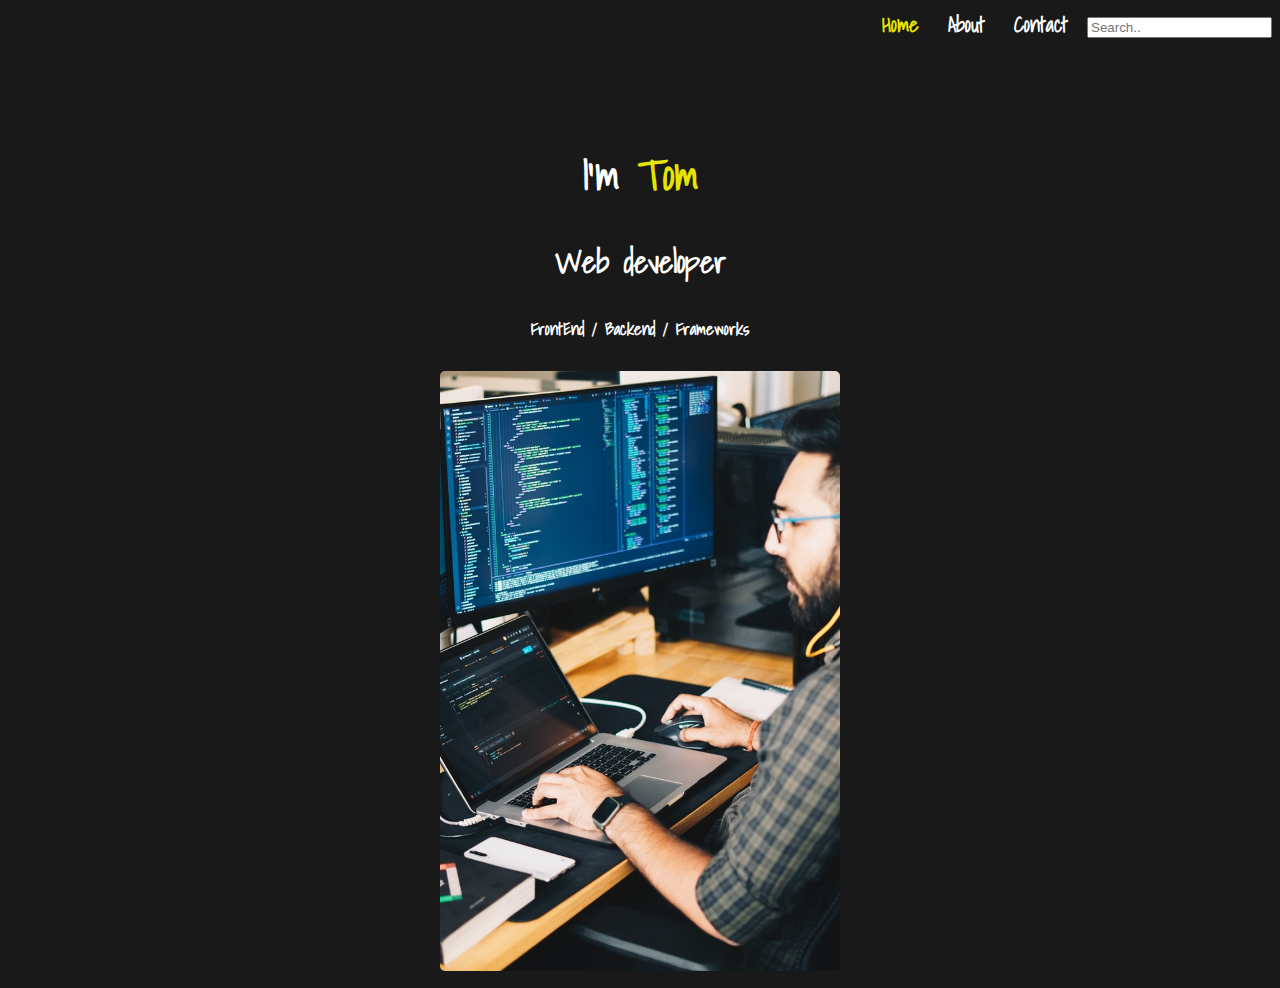
<file: index.html>
<!DOCTYPE html>
<html lang="en" dir="ltr">

<head>
    <meta charset="utf-8">
    <title>Landing Page</title>
    <link rel="stylesheet" href="css/custom.css">
    <link rel="preconnect" href="https://fonts.gstatic.com">
    <link rel="preconnect" href="https://fonts.gstatic.com">
    <link href="https://fonts.googleapis.com/css2?family=Roboto:ital,wght@0,100;0,300;0,700;1,100;1,300;1,500&family=Shadows+Into+Light&display=swap" rel="stylesheet">
</head>

<body>
    <nav>
        <div class="main-nav">
            <a href="#" class="active">Home</a>
            <a href="about.html">About</a>
            <a href="contact.html">Contact</a>
            <input type="text" placeholder="Search..">
        </div>
    </nav>
    <div class="main-content">
        <div class="tom-description">
            <h1>I'm <span class="tom-name">Tom</span></h1>
            <h2>Web developer</h2>
            <h5>FrontEnd / Backend / Frameworks</h5>
        </div>
        <div class="tom-picture">
            <img id="myImg" src="img/tom.jpg" alt="Tom's picture">
        </div>
    </div>
    <footer>
    </footer>
    <script src="js/scripts.js"></script>
</body>

</html>
</file>
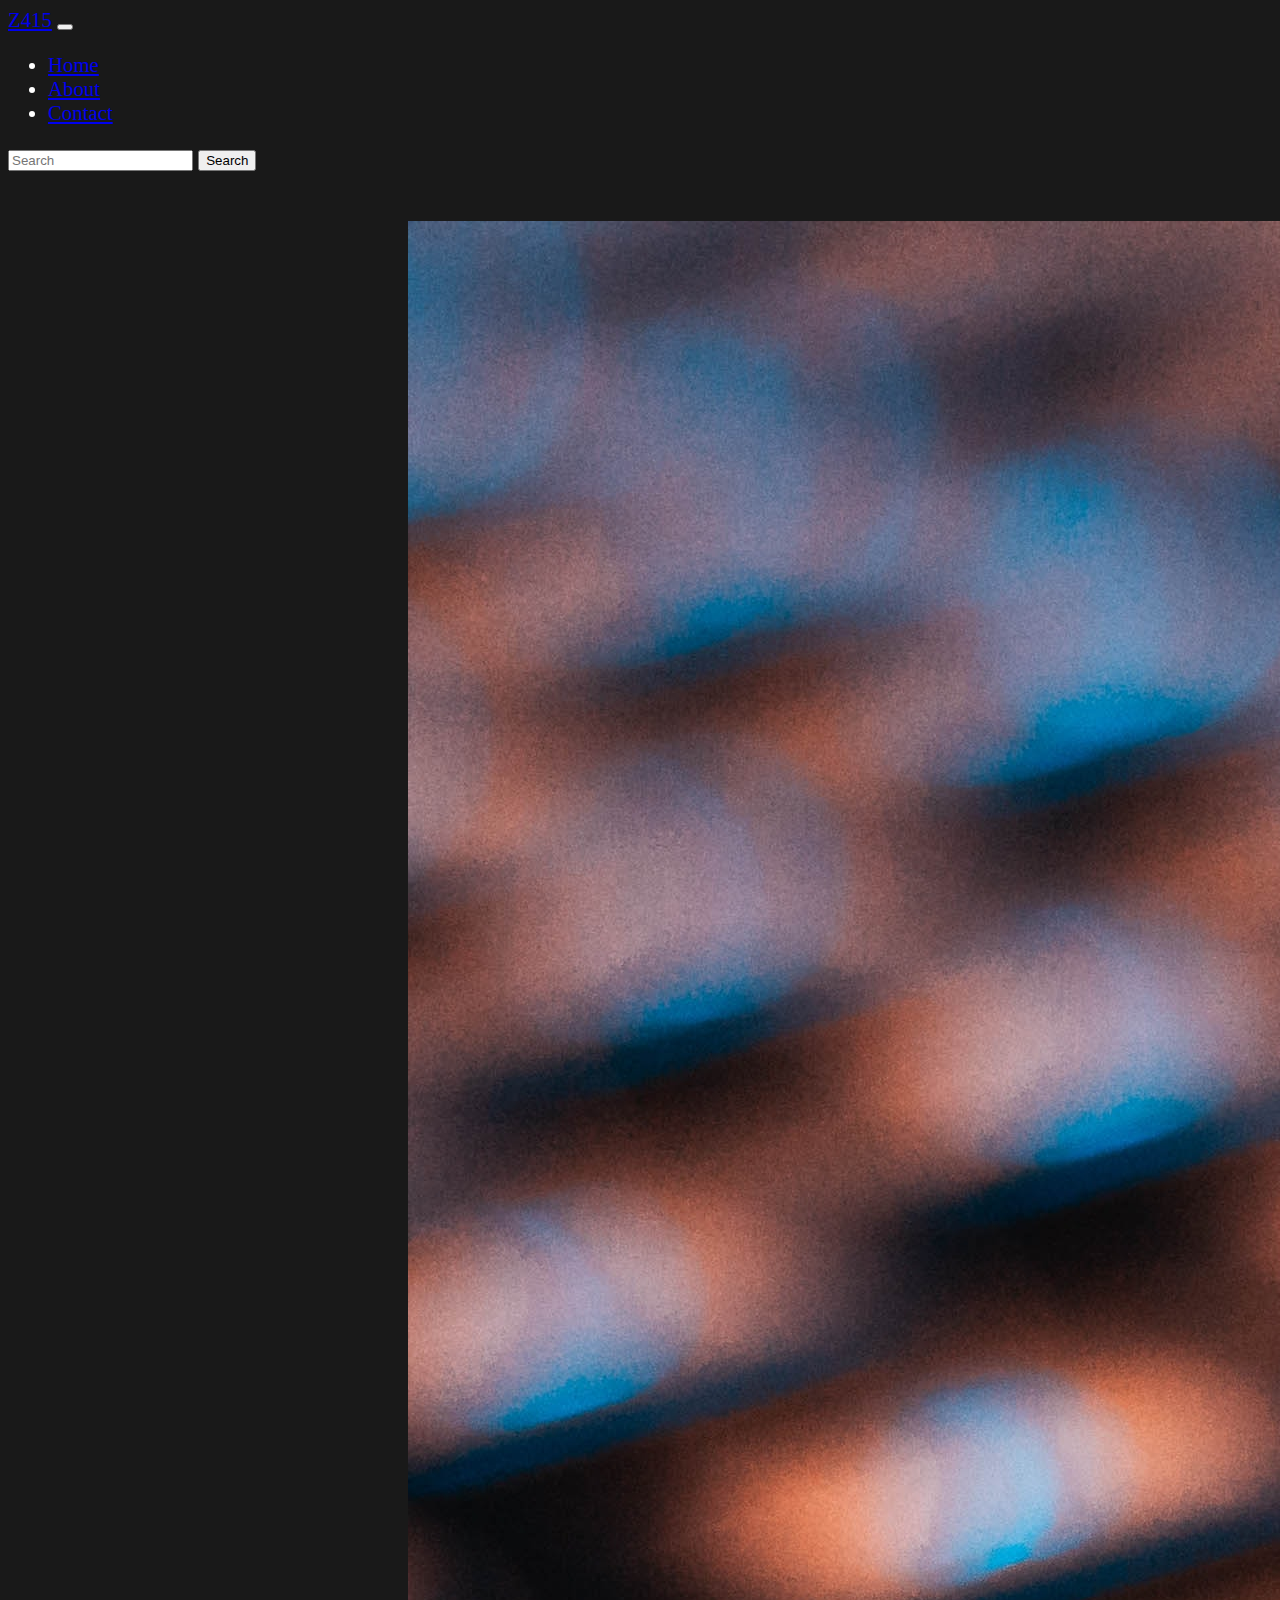
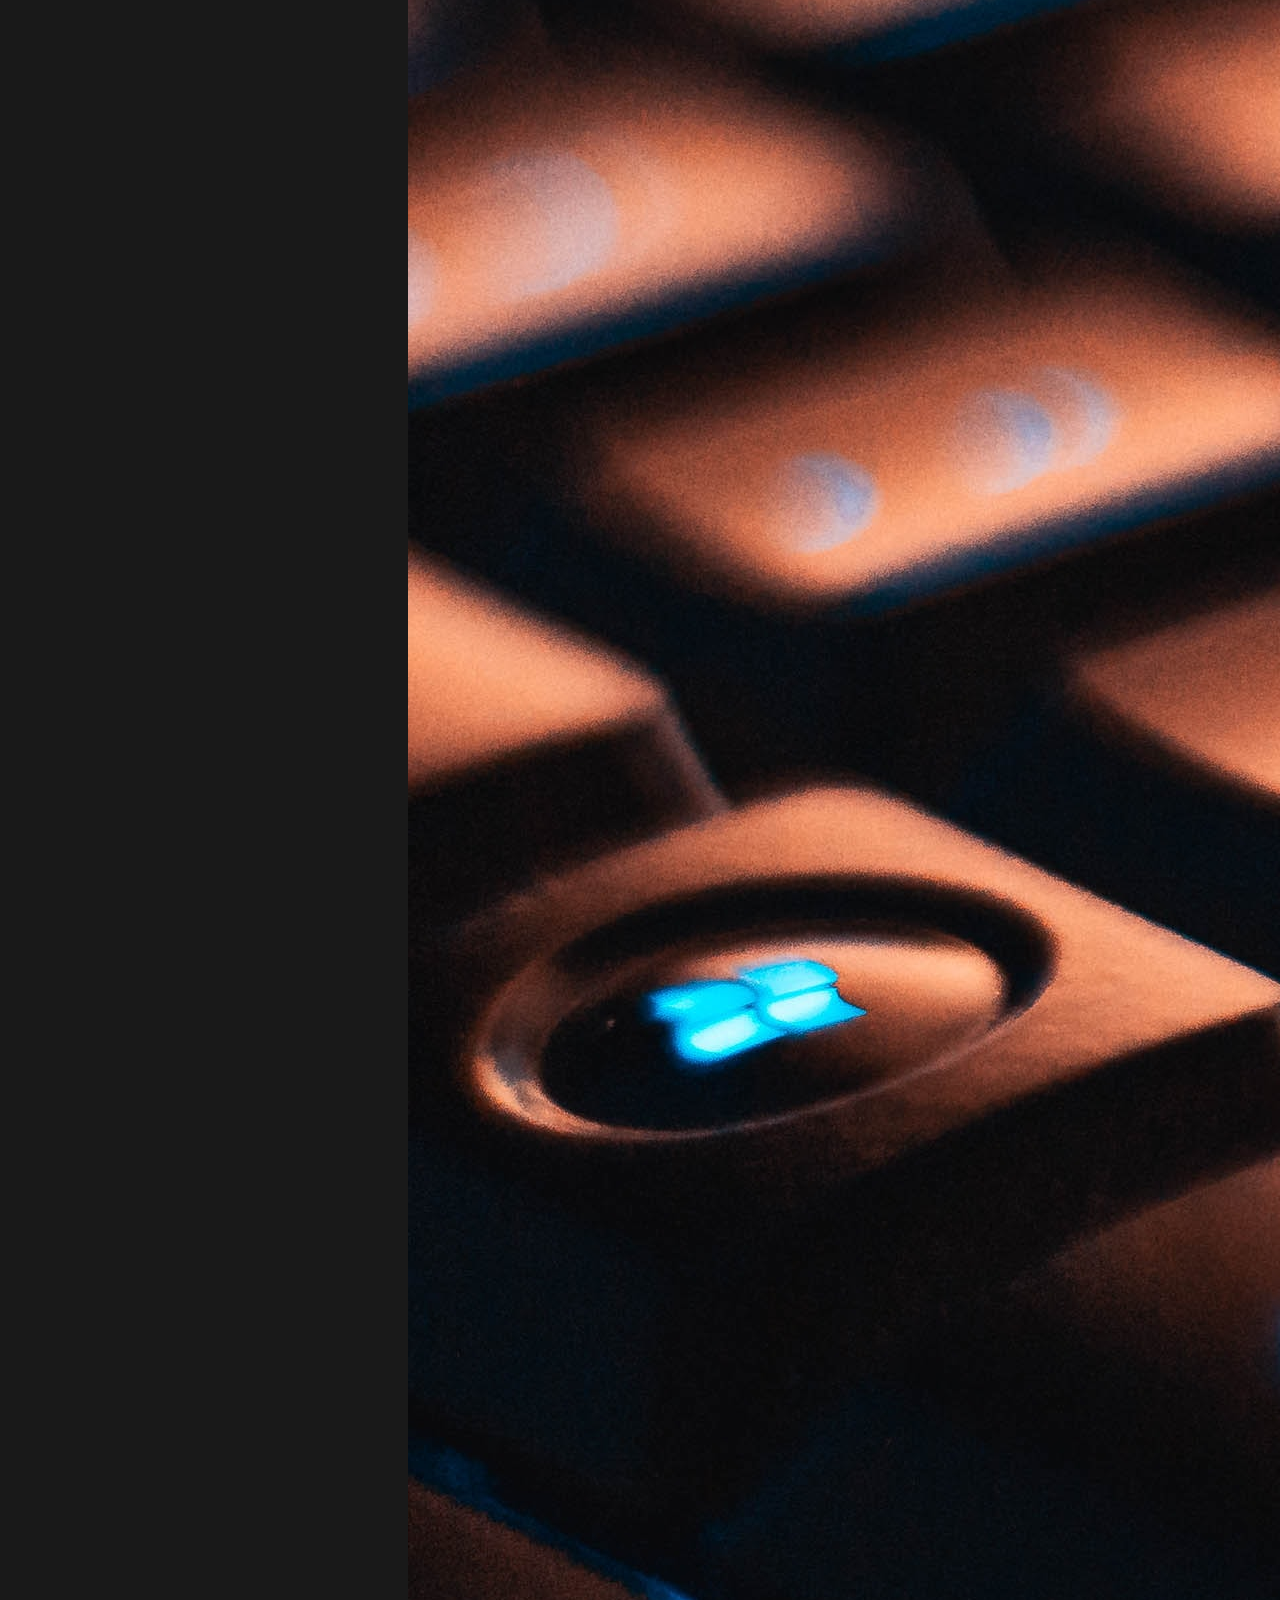
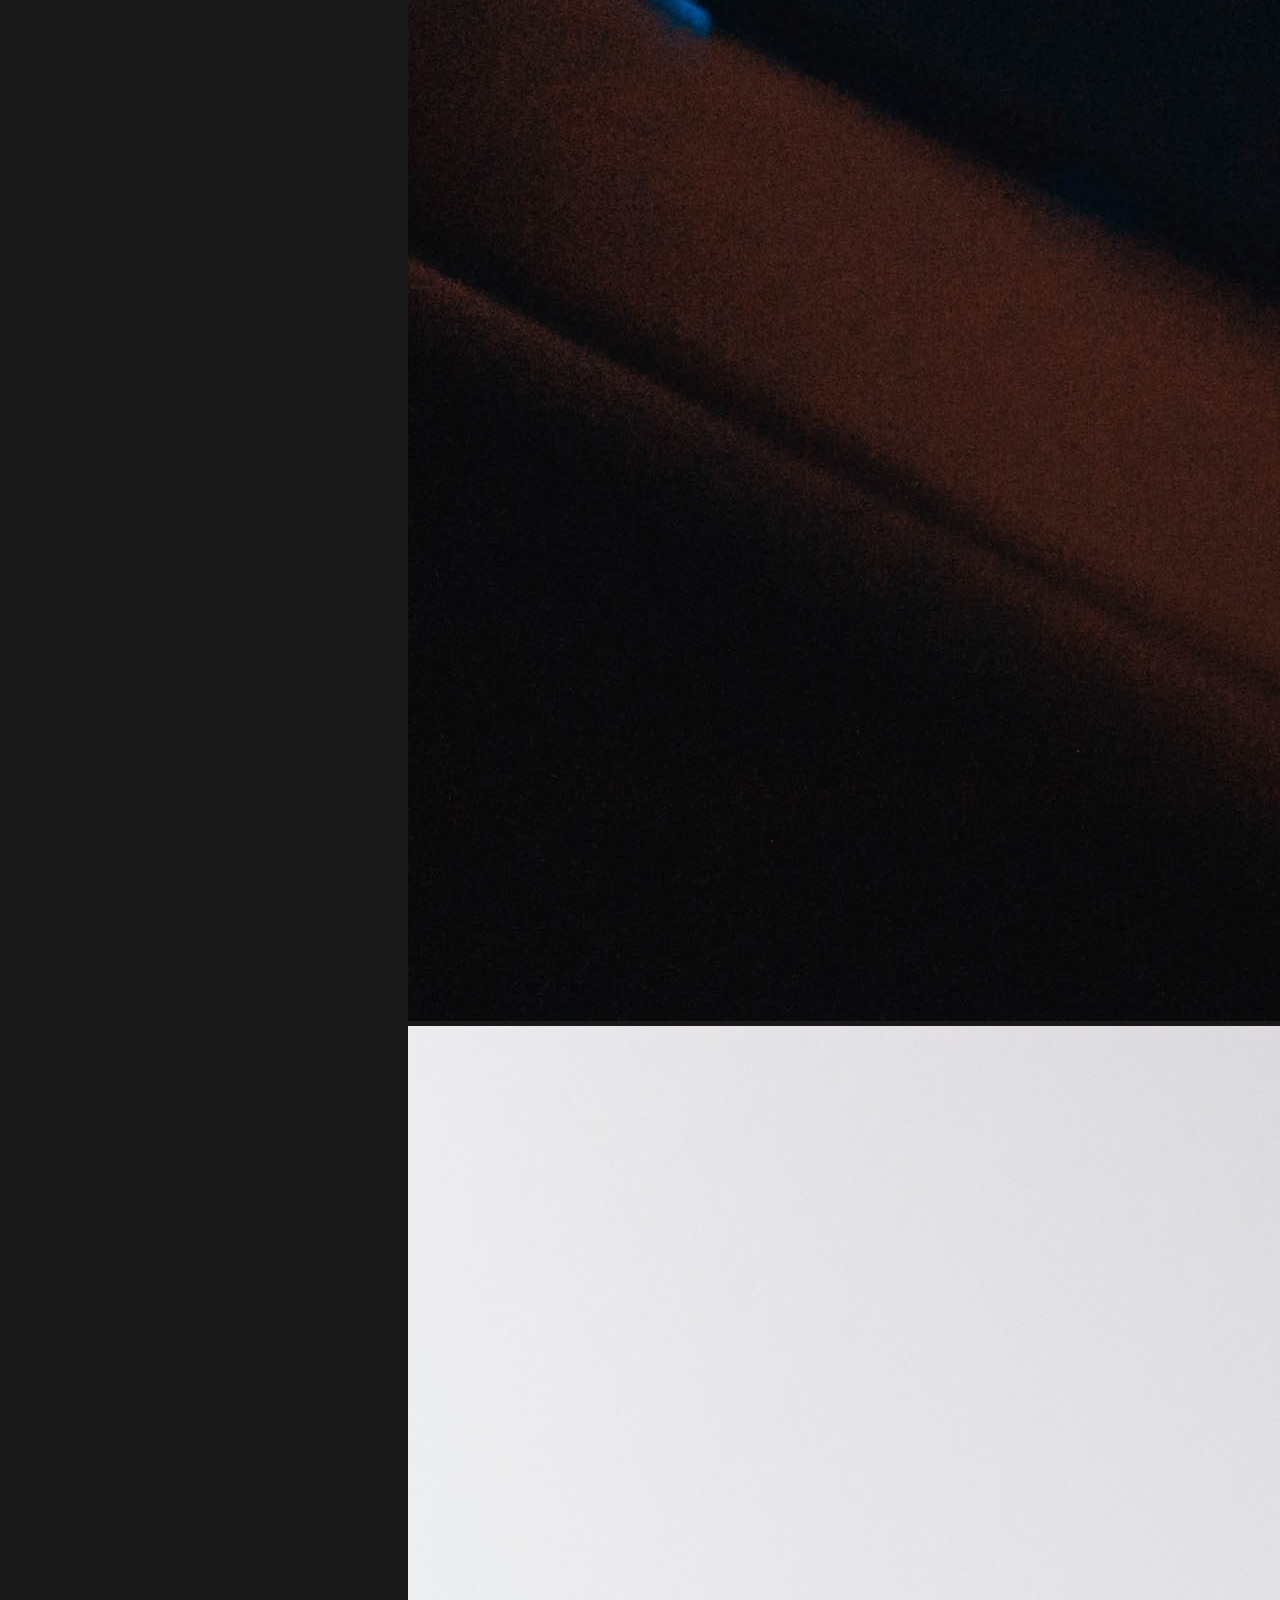
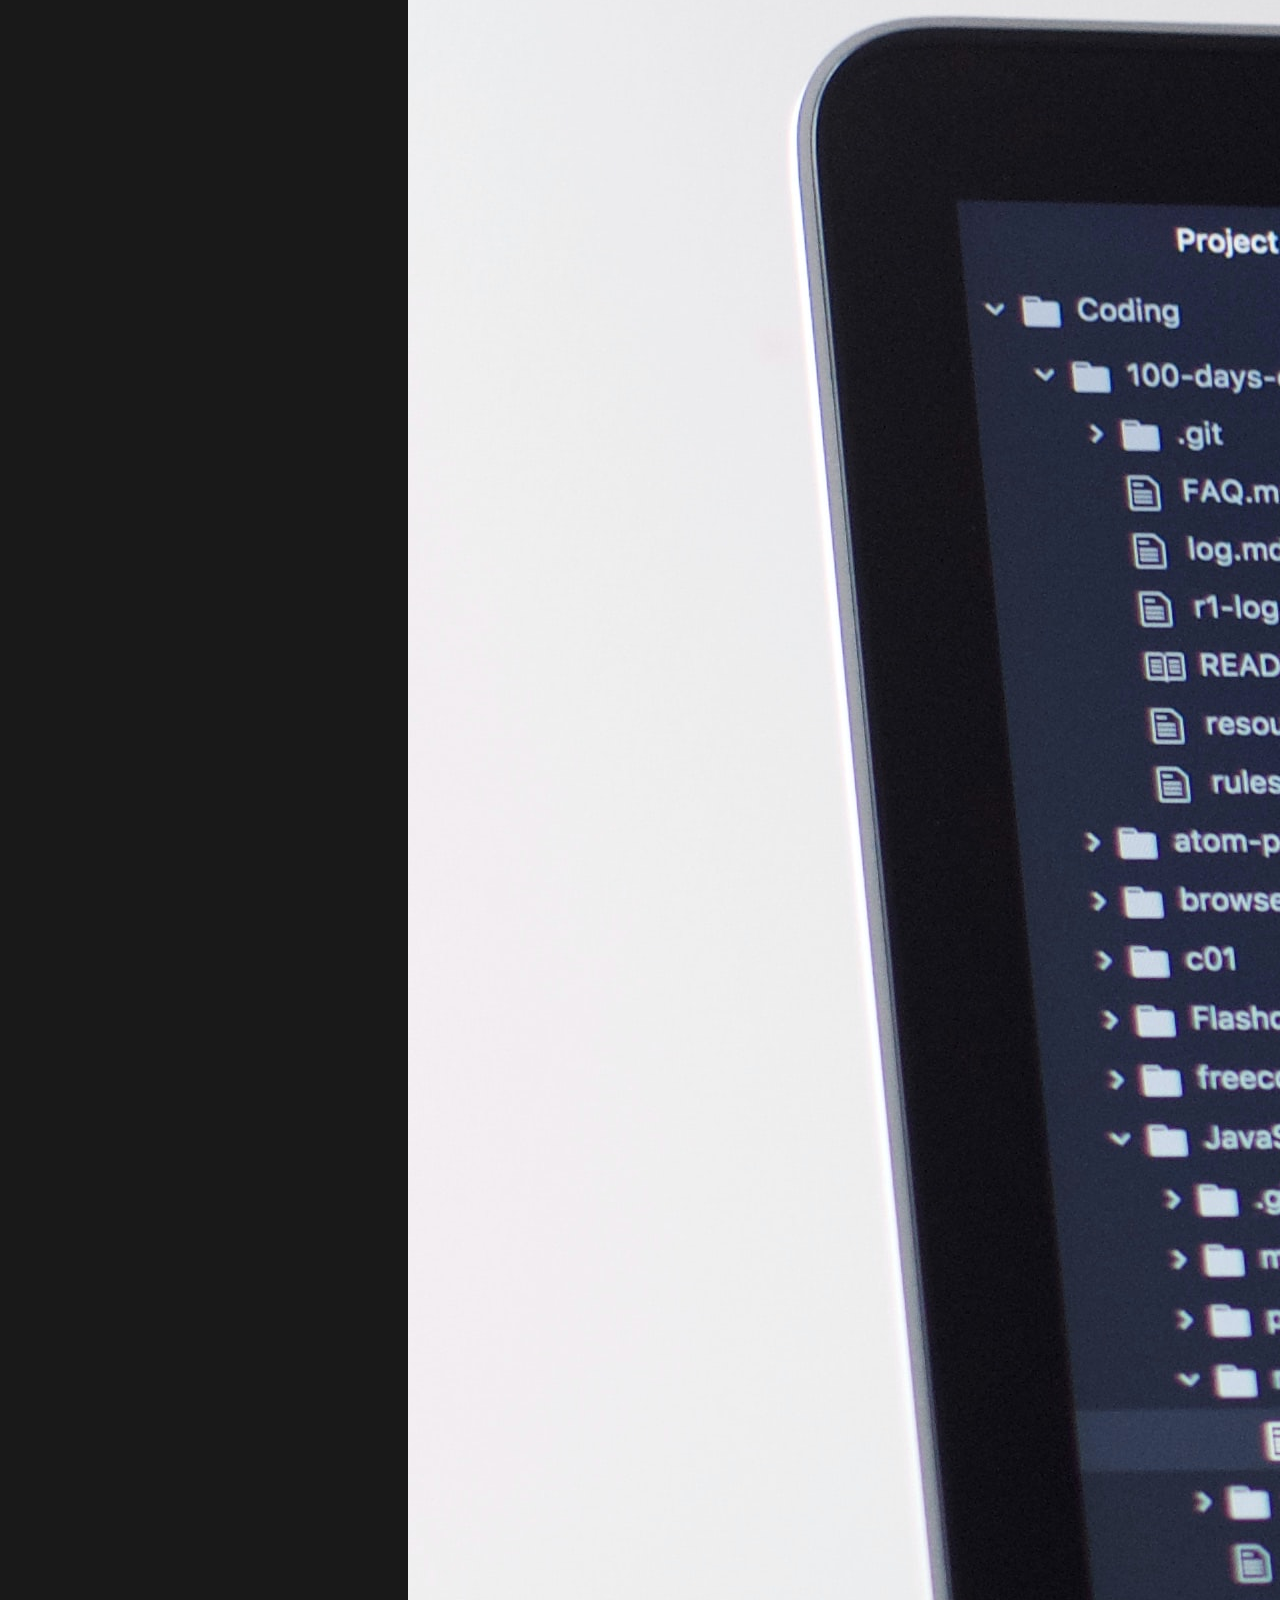
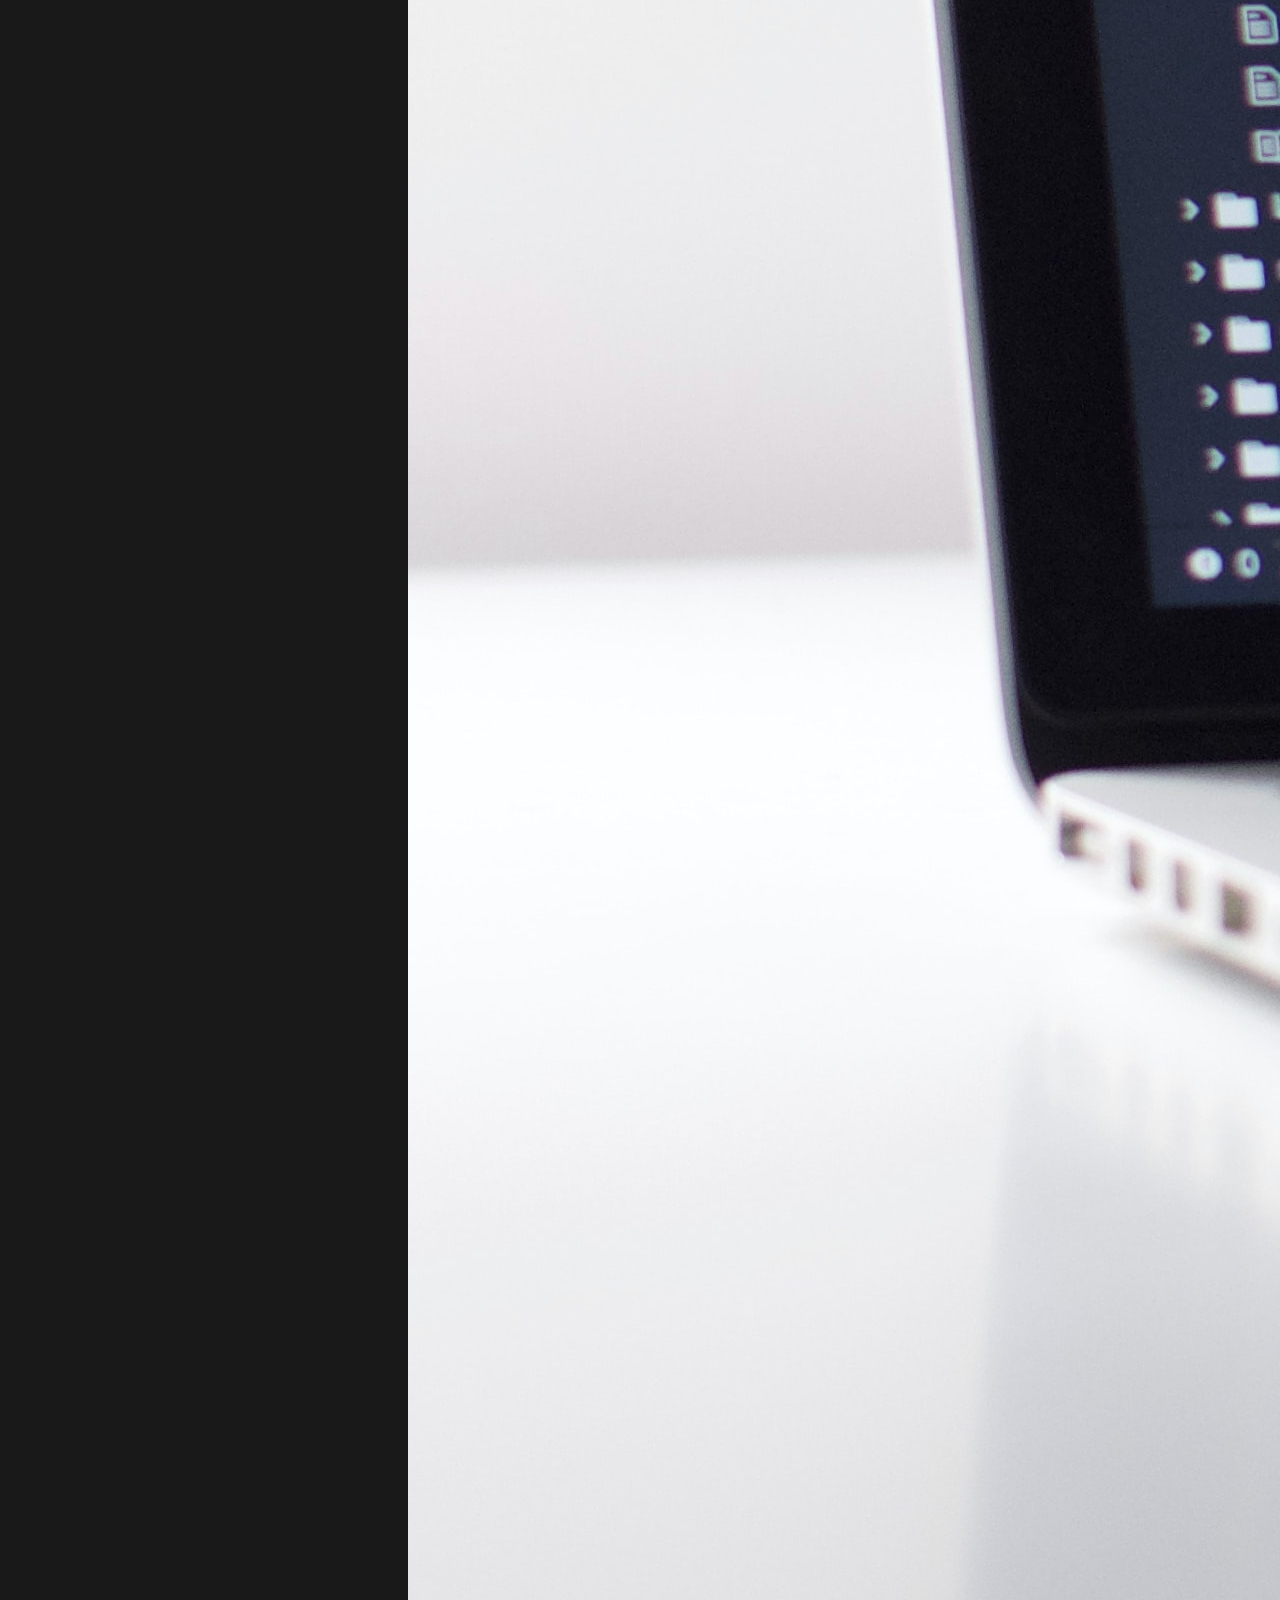
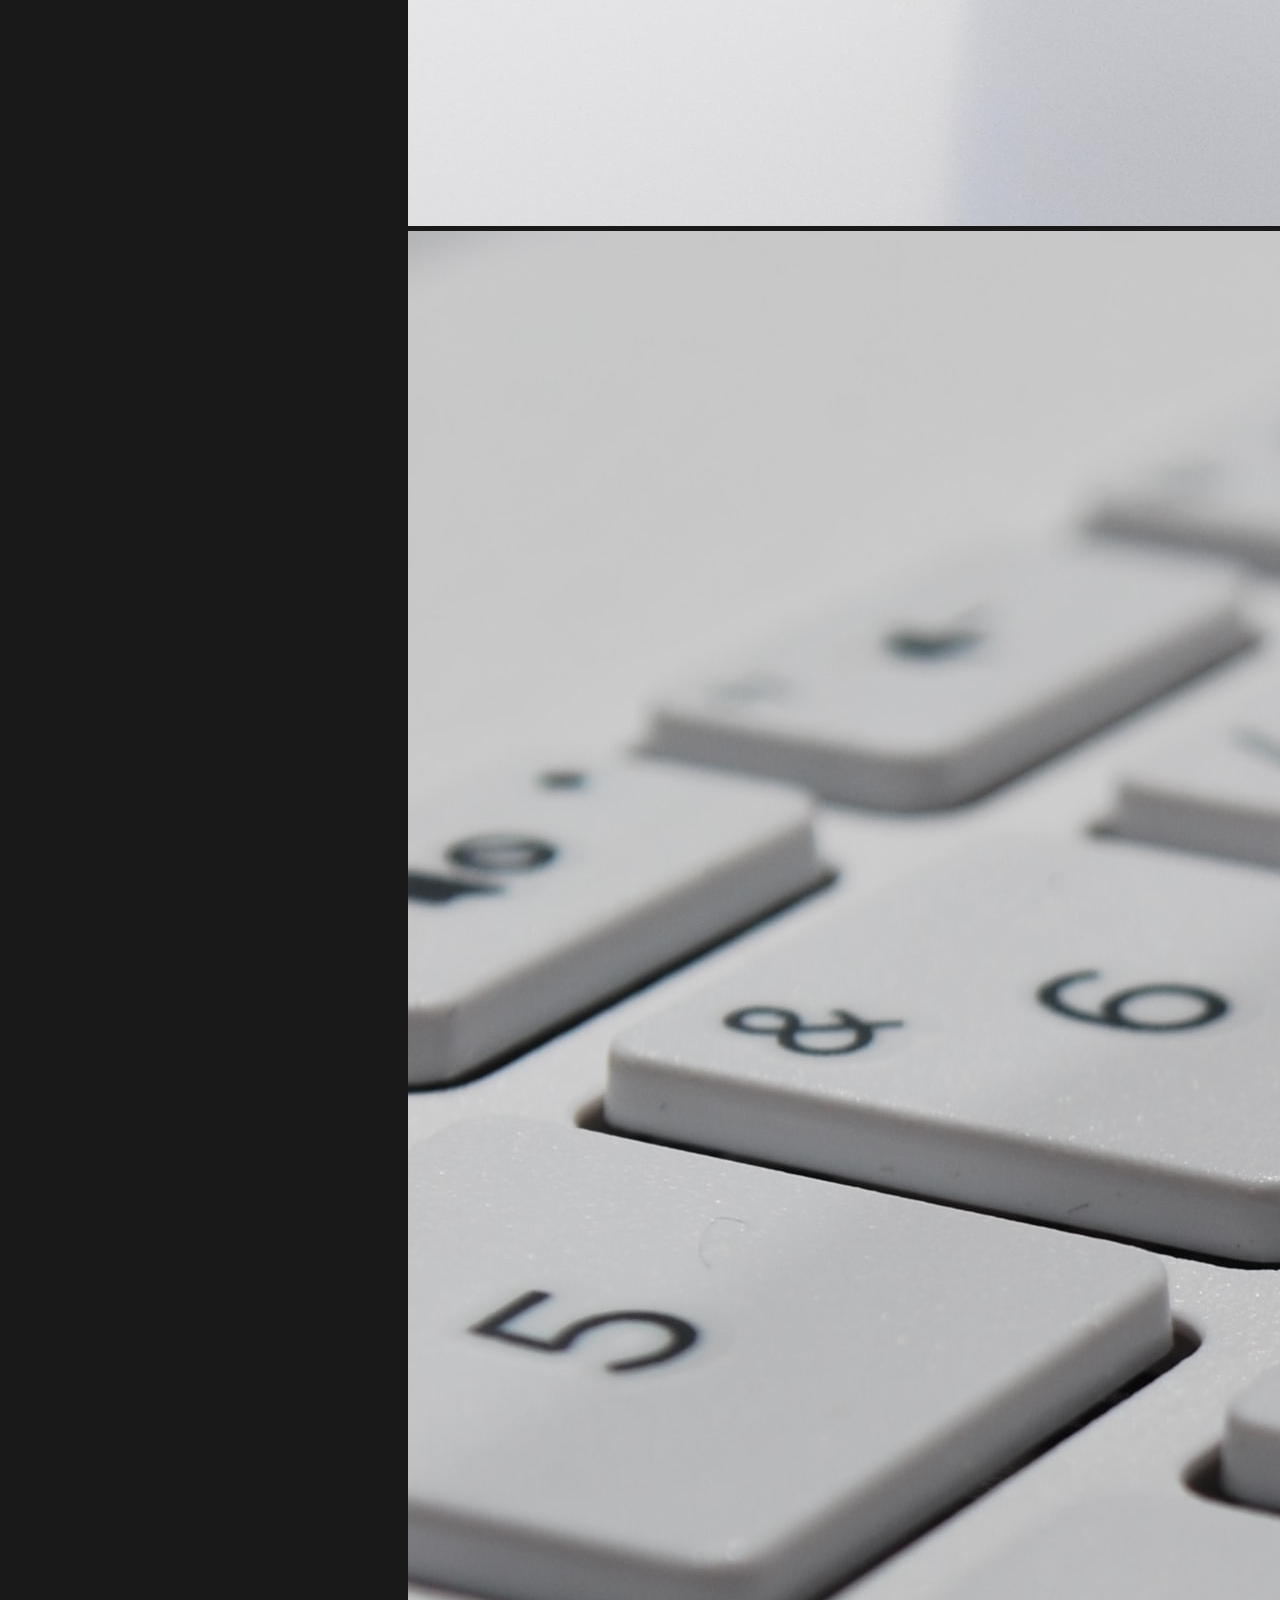
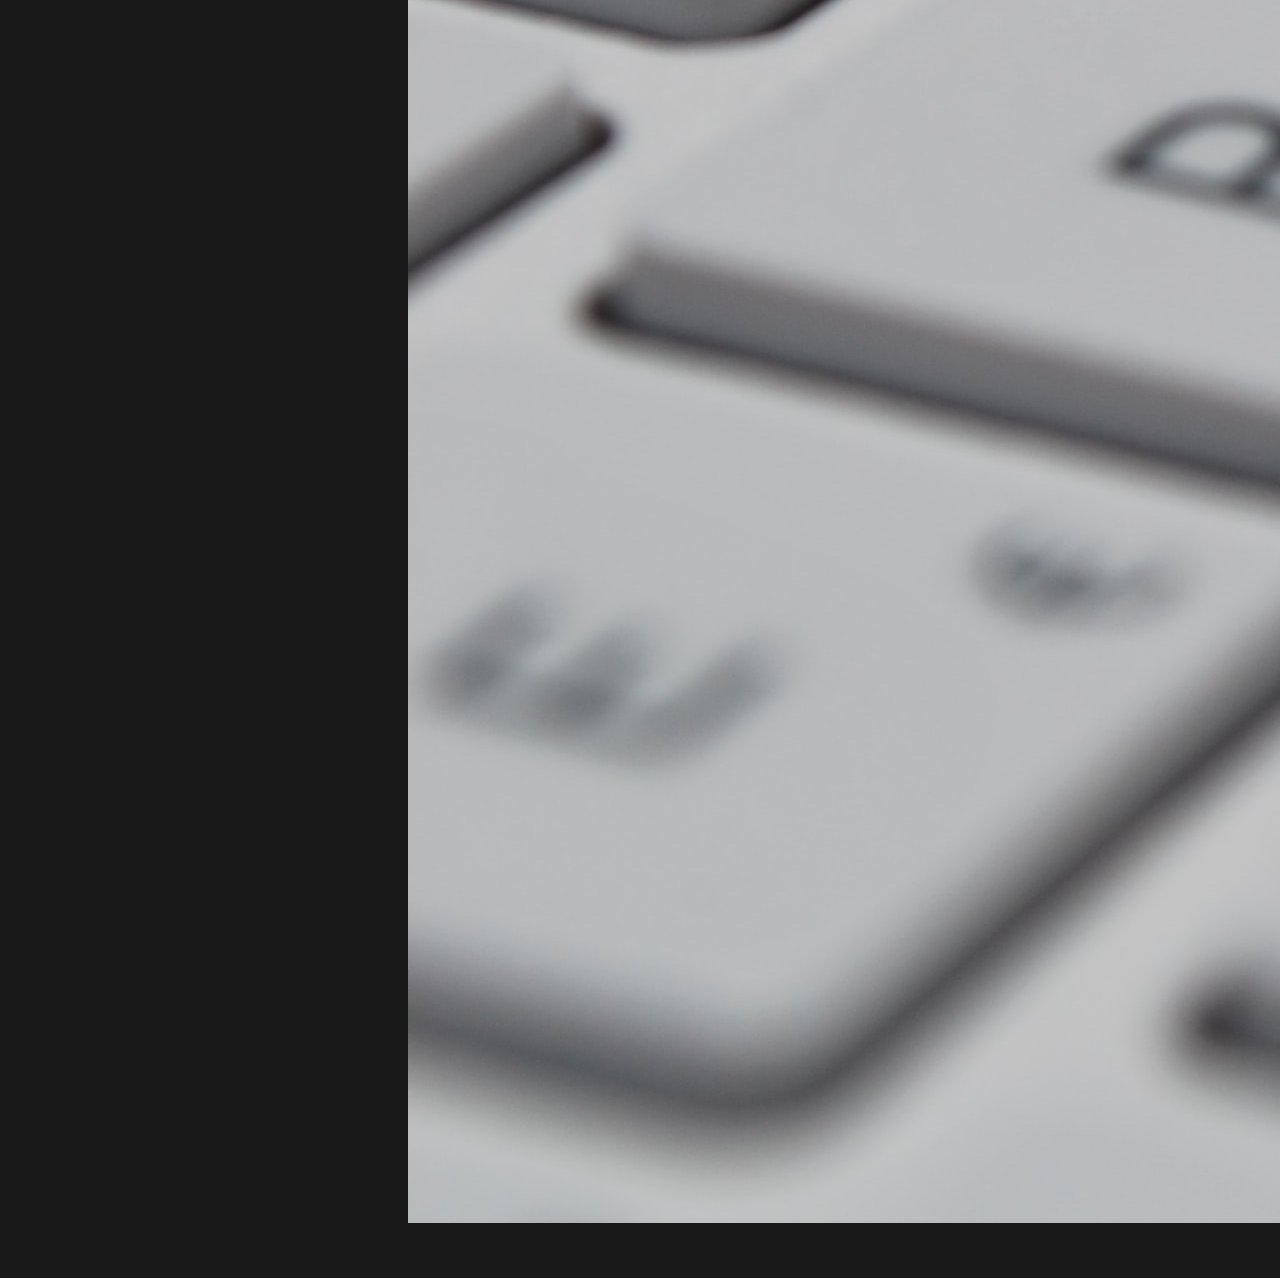
<file: bootstrap.html>
<!doctype html>
<html lang="en">

<head>
    <!-- Required meta tags -->
    <meta charset="utf-8">
    <meta name="viewport" content="width=device-width, initial-scale=1">

    <!-- Bootstrap CSS -->
    <link rel="stylesheet" href="css/custom.css">
    <link href="https://cdn.jsdelivr.net/npm/bootstrap@5.0.1/dist/css/bootstrap.min.css" rel="stylesheet" integrity="sha384-+0n0xVW2eSR5OomGNYDnhzAbDsOXxcvSN1TPprVMTNDbiYZCxYbOOl7+AMvyTG2x" crossorigin="anonymous">


    <title>Hello, world!</title>
</head>

<body>
    <!-- Navbar -->
    <nav class="navbar navbar-expand-lg navbar-dark bg-dark">
        <div class="container-fluid">
            <a class="navbar-brand" href="#">Z415</a>
            <button class="navbar-toggler" type="button" data-bs-toggle="collapse" data-bs-target="#navbarSupportedContent" aria-controls="navbarSupportedContent" aria-expanded="false" aria-label="Toggle navigation">
                <span class="navbar-toggler-icon"></span>
            </button>
            <div class="collapse navbar-collapse" id="navbarSupportedContent">
                <ul class="navbar-nav me-auto mb-2 mb-lg-0">
                    <li class="nav-item">
                        <a class="nav-link active" aria-current="page" href="#">Home</a>
                    </li>
                    <li class="nav-item">
                        <a class="nav-link" href="#">About</a>
                    </li>
                    <li class="nav-item">
                        <a class="nav-link" href="#">Contact</a>
                    </li>

                </ul>
                <form class="d-flex">
                    <input class="form-control me-2" type="search" placeholder="Search" aria-label="Search">
                    <button class="btn btn-outline-success" type="submit">Search</button>
                </form>
            </div>
        </div>
    </nav>
    <div class="carousel-wrapper">
        <div id="carouselExampleSlidesOnly" class="carousel slide" data-bs-ride="carousel">
            <div class="carousel-inner">
                <div class="carousel-item active">
                    <img src="img/img1.jpg" class="d-block w-100" alt="...">
                </div>
                <div class="carousel-item">
                    <img src="img/img2.jpg" class="d-block w-100" alt="...">
                </div>
                <div class="carousel-item">
                    <img src="img/img3.jpg" class="d-block w-100" alt="...">
                </div>
            </div>
        </div>
    </div>


    <!-- Optional JavaScript; choose one of the two! -->

    <!-- Option 1: Bootstrap Bundle with Popper -->
    <script src="https://cdn.jsdelivr.net/npm/bootstrap@5.0.1/dist/js/bootstrap.bundle.min.js" integrity="sha384-gtEjrD/SeCtmISkJkNUaaKMoLD0//ElJ19smozuHV6z3Iehds+3Ulb9Bn9Plx0x4" crossorigin="anonymous"></script>

    <!-- Option 2: Separate Popper and Bootstrap JS -->
    <!--
    <script src="https://cdn.jsdelivr.net/npm/@popperjs/core@2.9.2/dist/umd/popper.min.js" integrity="sha384-IQsoLXl5PILFhosVNubq5LC7Qb9DXgDA9i+tQ8Zj3iwWAwPtgFTxbJ8NT4GN1R8p" crossorigin="anonymous"></script>
    <script src="https://cdn.jsdelivr.net/npm/bootstrap@5.0.1/dist/js/bootstrap.min.js" integrity="sha384-Atwg2Pkwv9vp0ygtn1JAojH0nYbwNJLPhwyoVbhoPwBhjQPR5VtM2+xf0Uwh9KtT" crossorigin="anonymous"></script>
    -->
</body>

</html>
</file>
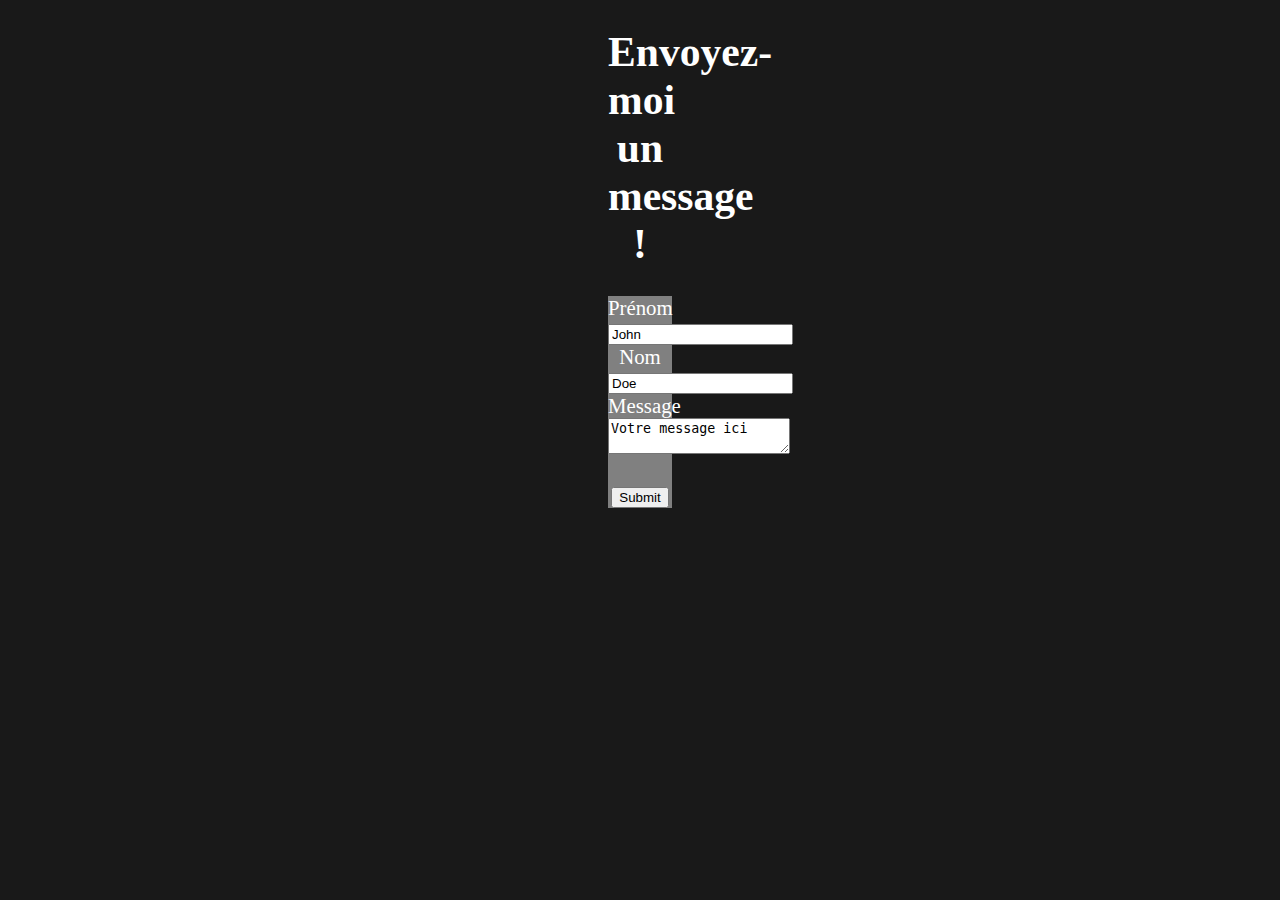
<file: contact.html>
<!DOCTYPE html>
<html lang="en" dir="ltr">

<head>
    <meta charset="utf-8">
    <title>Contact Page</title>
    <link rel="stylesheet" href="css/custom.css">
</head>

<body>
    <div class="contact-wrapper">
        <h1>Envoyez-moi un message !</h1>
        <div class="form-wrapper">
            <form action="#" method="get">
                <label for="fname">Prénom</label><br>
                <input type="text" id="fname" name="fname" value="John"><br>
                <label for="lname">Nom</label><br>
                <input type="text" id="lname" name="lname" value="Doe"><br>
                <label for="lname">Message</label><br>
                <textarea name="comment" form="usrform">Votre message ici</textarea><br><br>
                <input id="yes" type="submit" value="Submit">
            </form>
        </div>

    </div>


    <script>
        var button = document.getElementById("yes");
        if (button.clicked == true) {
            promt("name");
        }
    </script>

</body>

</html>
</file>
<file: css/custom.css>
body {
    font-family: 'Shadows Into Light', cursive;
    font-size: 1.3rem;
    background-color: #191919;
    color: #FFFFFF;
}

.main-nav{
    text-align: right;
}

.main-nav a {
    margin: 10px;
    text-decoration:none;
    font-weight: bolder;
    color: #FFFFFF;
}

.main-content {
    margin-top: 100px;
    text-align: center;
}

.tom-picture img {
    height: 600px;
}

.tom-name {
    color: #e5e500;
}

.main-nav a.active {
    color: #e5e500;
}


/* Style the Image Used to Trigger the Modal */
#myImg {
  border-radius: 5px;
  cursor: pointer;
  transition: 0.3s;
}

#myImg:hover {opacity: 0.7;}

/* The Modal (background) */
.modal {
  display: none; /* Hidden by default */
  position: fixed; /* Stay in place */
  z-index: 1; /* Sit on top */
  padding-top: 100px; /* Location of the box */
  left: 0;
  top: 0;
  width: 100%; /* Full width */
  height: 100%; /* Full height */
  overflow: auto; /* Enable scroll if needed */
  background-color: rgb(0,0,0); /* Fallback color */
  background-color: rgba(0,0,0,0.9); /* Black w/ opacity */
}

/* Modal Content (Image) */
.modal-content {
  margin: auto;
  display: block;
  width: 80%;
  max-width: 700px;
}

/* Caption of Modal Image (Image Text) - Same Width as the Image */
#caption {
  margin: auto;
  display: block;
  width: 80%;
  max-width: 700px;
  text-align: center;
  color: #ccc;
  padding: 10px 0;
  height: 150px;
}

/* Add Animation - Zoom in the Modal */
.modal-content, #caption {
  animation-name: zoom;
  animation-duration: 0.6s;
}

@keyframes zoom {
  from {transform:scale(0)}
  to {transform:scale(1)}
}

/* The Close Button */
.close {
  position: absolute;
  top: 15px;
  right: 35px;
  color: #f1f1f1;
  font-size: 40px;
  font-weight: bold;
  transition: 0.3s;
}

.close:hover,
.close:focus {
  color: #bbb;
  text-decoration: none;
  cursor: pointer;
}

/* 100% Image Width on Smaller Screens */
@media only screen and (max-width: 700px){
  .modal-content {
    width: 100%;
  }
}


/* ////////////  Contact Page /////////////// */

.contact-wrapper {
    text-align: center;
    margin: 0 600px;
}

.form-wrapper {
    background-color: gray;
}



/* ////////////  Bootstrap Page /////////////// */

.carousel-wrapper {
    width: 800px;
    margin: 50px;
    margin-left: 400px;
}
</file>
